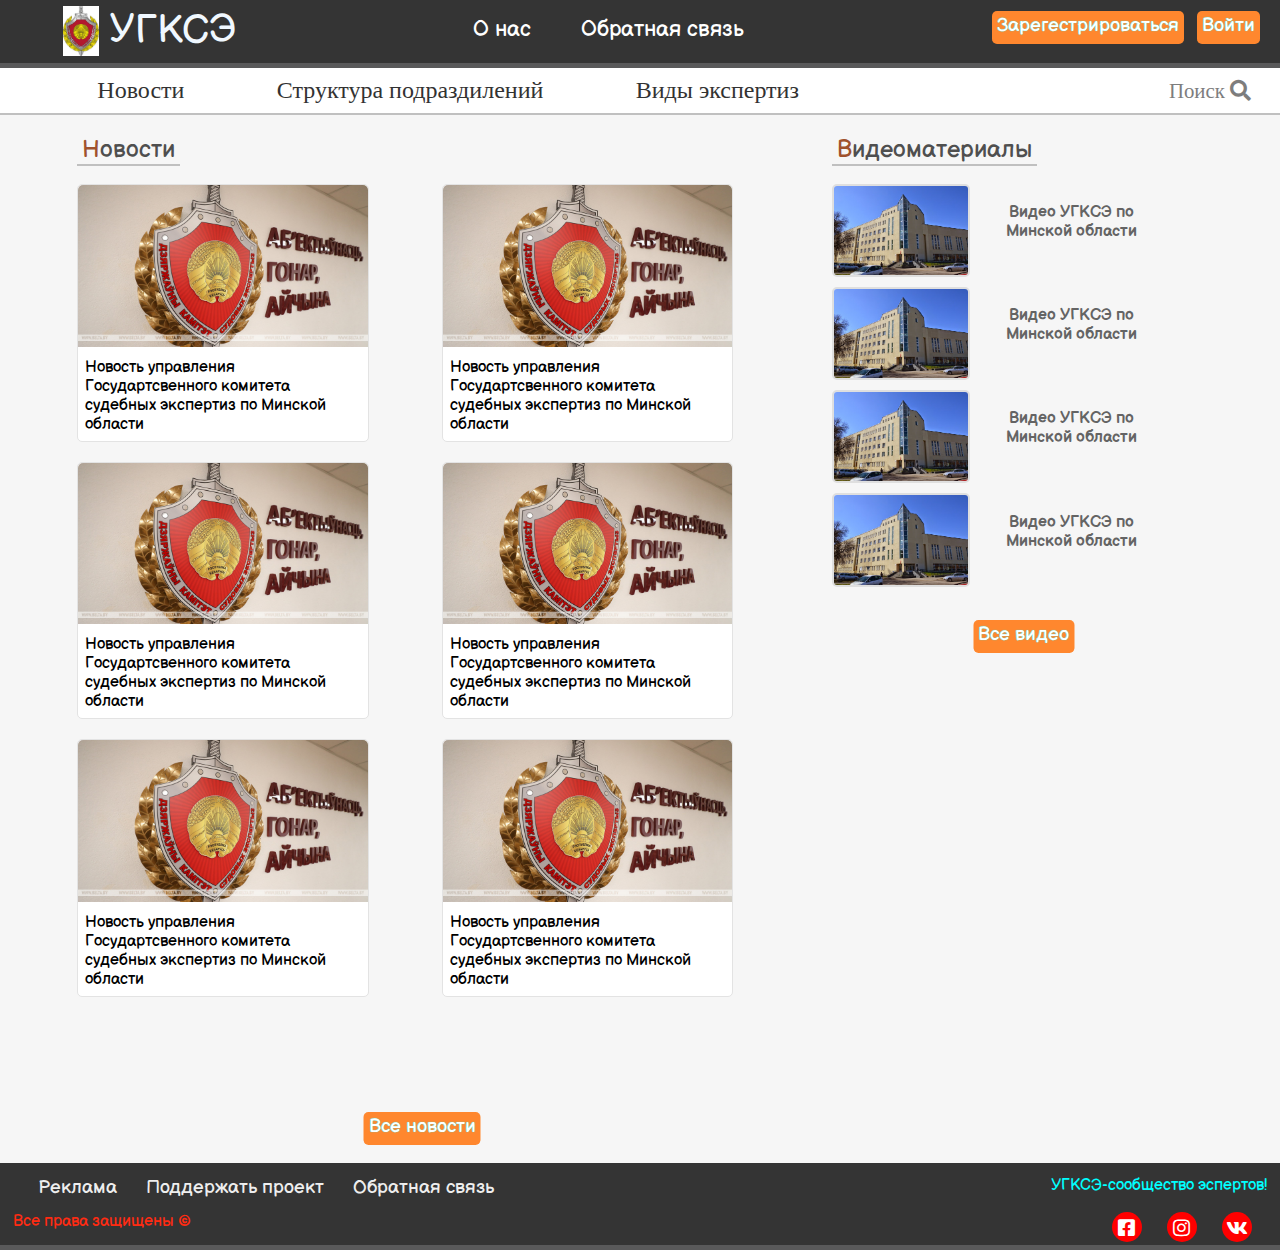
<file: www/index.html>
<!DOCTYPE html>
<html lang="en">
<head>
    <meta charset="UTF-8">
    <title>Test</title>
    <link rel="stylesheet" href="css/style.css" type="text/css">
    <link rel="stylesheet" href="css/main.css" type="text/css">
    <meta name="description" content="тестовый сайт">
    <meta name="keywords" content="тест, test">
    <meta name="viewport" content="width=device-width, initial-scale=1">
    <link href="img/" rel="shortcut icon" type="image/x-icon">
    <link rel="stylesheet" href="css/all.css" >
</head>
<body>
    <div id="wrapper">
        <div id="content">
            <header>
                <div id="logo">
                    <a href="index.html" title="На главную">
                        <img src="img/logo.jpg" title="На главную" alt="index/html">
                        <span>УГКСЭ</span>
                    </a>
                </div>
                <div id="about">
                    <a href="" title="О нас"> О нас</a>
                    <a href="" title="Обратная связь"> Обратная связь</a>
                </div>
                <div id="req_auth">
                    <a href="" title="Войти">
                        <div class="btn">Войти</div>
                    </a>
                    <a href="" title="Регестрация">
                        <div class="btn">Зарегестрироваться</div>
                    </a>
                </div>
            </header>
            <nav>
                <div id="showMenu"><i class="fas fa-bars"></i></div>
                <div id="hideMenu">
                    <a href="">Новости</a>
                    <a href="">Структура подраздилений</a>
                    <a href="">Виды экспертиз</a>

                </div>
                <div id="search">
                    <span>Поиск</span>
                    <i class="fas fa-search"></i>
                </div>
                <div id="mobileMenu">
                    <a href="">Новости</a><br>
                    <a href="">Структура подраздилений</a><br>
                    <a href="">Виды экспертиз</a><br>
                    <hr>
                    <a href="">Войти</a>
                    <a href="">Регистрация</a>
                </div>
            </nav>
            <div id="main">

                <div id="news">
                    <h2 class="heading">Новости</h2>
                    <div style="clear: both"><br></div>
<!--Статья-->
                    <div class="article">
                        <img src="img/art.jpg" title="Новость" alt="Photo">
                        <span>Новость управления Государтсвенного комитета судебных экспертиз по Минской области</span>
                    </div>
                    <div class="article">
                        <img src="img/art.jpg" title="Новость" alt="Photo">
                        <span>Новость управления Государтсвенного комитета судебных экспертиз по Минской области</span>
                    </div>
                    <div class="article">
                        <img src="img/art.jpg" title="Новость" alt="Photo">
                        <span>Новость управления Государтсвенного комитета судебных экспертиз по Минской области</span>
                    </div>
                    <div class="article">
                        <img src="img/art.jpg" title="Новость" alt="Photo">
                        <span>Новость управления Государтсвенного комитета судебных экспертиз по Минской области</span>
                    </div>
                    <div class="article">
                        <img src="img/art.jpg" title="Новость" alt="Photo">
                        <span>Новость управления Государтсвенного комитета судебных экспертиз по Минской области</span>
                    </div>
                    <div class="article">
                        <img src="img/art.jpg" title="Новость" alt="Photo">
                        <span>Новость управления Государтсвенного комитета судебных экспертиз по Минской области</span>
                    </div>
                    <a href="" title="Посмотреть больше новостей">
                        <div class="btn">Все новости</div>
                    </a>

                </div>

            </div>
            <aside>
                <div id="video">
                    <h2 class="heading">Видеоматериалы</h2>
                    <div style="clear: both"><br></div>
                    <div class="video">
                        <img src="img/unnamed.jpg" title="Видео" alt="Video">
                        <span>Видео УГКСЭ по Минской области</span>
                    </div>
                    <div class="video">
                        <img src="img/unnamed.jpg" title="Видео" alt="Video">
                        <span>Видео УГКСЭ по Минской области</span>
                    </div>
                    <div class="video">
                        <img src="img/unnamed.jpg" title="Видео" alt="Video">
                        <span>Видео УГКСЭ по Минской области</span>
                    </div>
                    <div class="video">
                        <img src="img/unnamed.jpg" title="Видео" alt="Video">
                        <span>Видео УГКСЭ по Минской области</span>
                    </div>
                    <div style="clear: both"><br></div>
                    <a href="" title="Посмотреть все видео">
                        <div class="btn">Все видео</div>
                    </a>
                </div>
            </aside>
            <div style="clear: both"><br></div>
        </div>

        <footer>
            <div id="site_name">
                <span>УГКСЭ</span>-сообщество эспертов!
            </div>
            <div id="footer_menu">
                <a href="" title="О рекламе">Реклама</a>
                <a href="" title="Поддержать проект">Поддержать проект</a>
                <a href="" title="Написать письмо">Обратная связь</a>
            </div>
            <div id="rights">
                <a href="">Все права защищены &copy;<?=date ("Y") ?> </a>
            </div>
            <div id="social">
                <a href="" title="Група ВК"><i class="fab fa-vk"></i></a>
                <a href="" title="Мы в Instagram"><i class="fab fa-instagram"></i></a>
                <a href="" title="Група Facebook"><i class="fab fa-facebook-square"></i></a>
            </div>
        </footer>
    </div>


<!-- JQuery -->

    <script src="https://ajax.googleapis.com/ajax/libs/jquery/3.5.1/jquery.min.js"></script>
    <script>
        $('#showMenu').click(function () {
            if($('#mobileMenu').is (':visible'))
                $('#mobileMenu').hide ();
            else  $('#mobileMenu').show ();
        });

        $(document).scroll(function () {
            if ($(document).width () > 785) {
                if ($(document).scrollTop() > $("header").height () +10)
                    $('nav').addClass ('fixed')
                else
                    $('nav').removeClass ('fixed')
            }
        });


        window.onresize = function (event) {
            $('#mobileMenu').hide ();
        }
    </script>


</body>
</html>
</file>
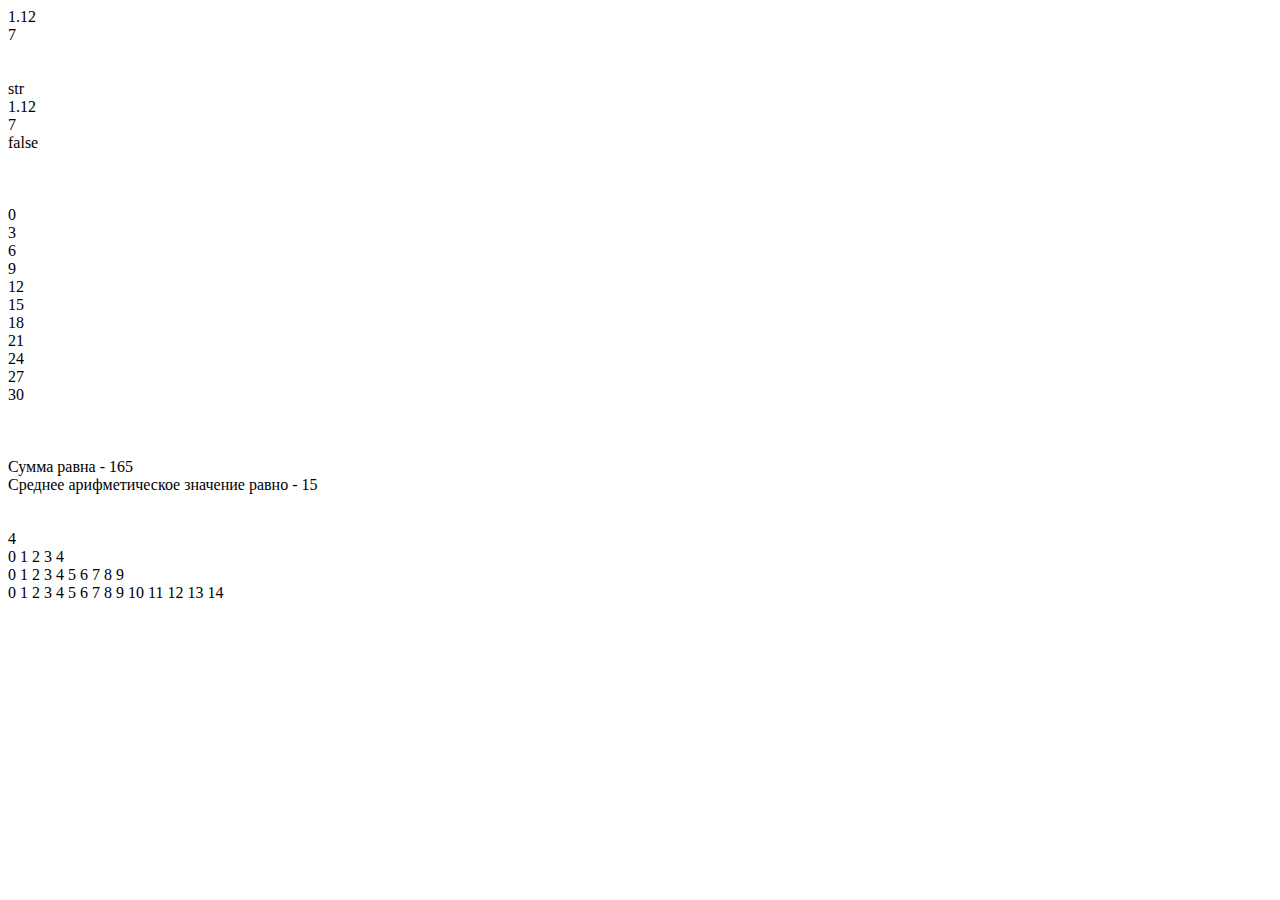
<file: JavaScript/Array.html>
<!DOCTYPE html>
<html lang="en">
<head>
    <meta charset="UTF-8">
    <title>Array</title>
</head>
<body>
    <script type="text/javascript">
        var arr = new Array ("str", 1.12, 7, false);
        document.write(arr[1] + '<br/>' + arr[2]);


        document.write('<br/>');
        document.write('<br/>');
        document.write('<br/>');


        for (var i = 0; i < arr.length; i++) {
            document.write(arr[i] + '<br/>');
        }

        document.write('<br/>');
        document.write('<br/>');
        document.write('<br/>');


        arr = new Array ();
        for (i = 0; i <= 10; i ++) {
        arr[i] = i * 3;
        document.write(arr[i] + '<br/>');
        }


        document.write('<br/>');
        document.write('<br/>');
        document.write('<br/>');



        /* Сумма значний массива*/
        var summ = 0;
        for ( i = 0; i < arr.length; i ++) {
            summ += arr [i];
        }
        document.write("Сумма равна - " + summ + '<br/>');
        document.write(" Среднее арифметическое значение равно - " + (summ / arr.length));



        document.write('<br/>');
        document.write('<br/>');
        document.write('<br/>');



        /* Многоменрыне массивы*/
        var arr_1 = new Array ();
        var arr_2 = new Array ();
        var arr_3 = new Array ();
        for (i =0; i < 5; i ++) arr_1 [i] = i;
        for (i =0; i < 10; i ++) arr_2 [i] = i;
        for (i =0; i < 15; i ++) arr_3 [i] = i;
        var arr = new Array (arr_1, arr_2, arr_3);
        document.write(arr [0] [4]);


        document.write('<br/>');

        for ( var x = 0; x < arr.length; x ++) {
            for (var y = 0; y < arr[x].length; y ++) {
            document.write(arr[x][y] + " ");


            }
            document.write('<br/>');
        }



    </script>

</body>
</html>
</file>
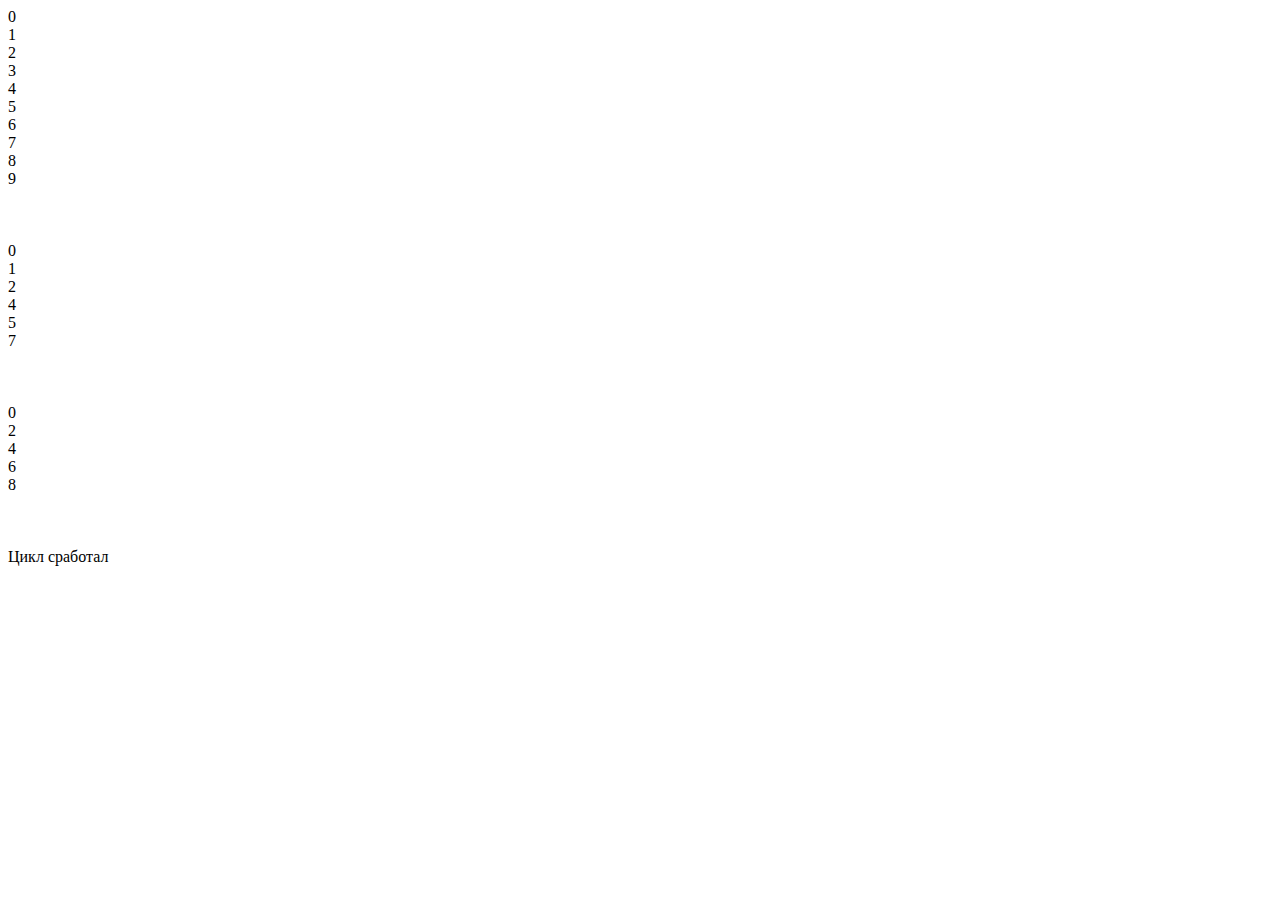
<file: JavaScript/cycles.html>
<!DOCTYPE html>
<html lang="en">
<head>
    <meta charset="UTF-8">
    <title>cycles</title>
</head>
<body>
<script type="text/javascript">
    for ( var i = 0; i < 10; i ++) {
        document.write(i +"<br/>");
    }
    document.write('<br/>');
    document.write('<br/>');
    document.write('<br/>');

    for ( var i = 0; i < 10; i ++) {
        if (i % 3 == 0 && i != 0) continue;
        if (i == 8) break;
        document.write(i +"<br/>");
    }
    document.write('<br/>');
    document.write('<br/>');
    document.write('<br/>');

    var x = 0;
    while ( x < 10) {
        document.write( x + "<br/>");
        x += 2;
    }

    document.write('<br/>');
    document.write('<br/>');
    document.write('<br/>');
/* Цикл сработает 1 раз 100%*/
    var y = 1000;
    do {
        document.write( "Цикл сработал");

    } while (y <100);



</script>

</body>
</html>
</file>
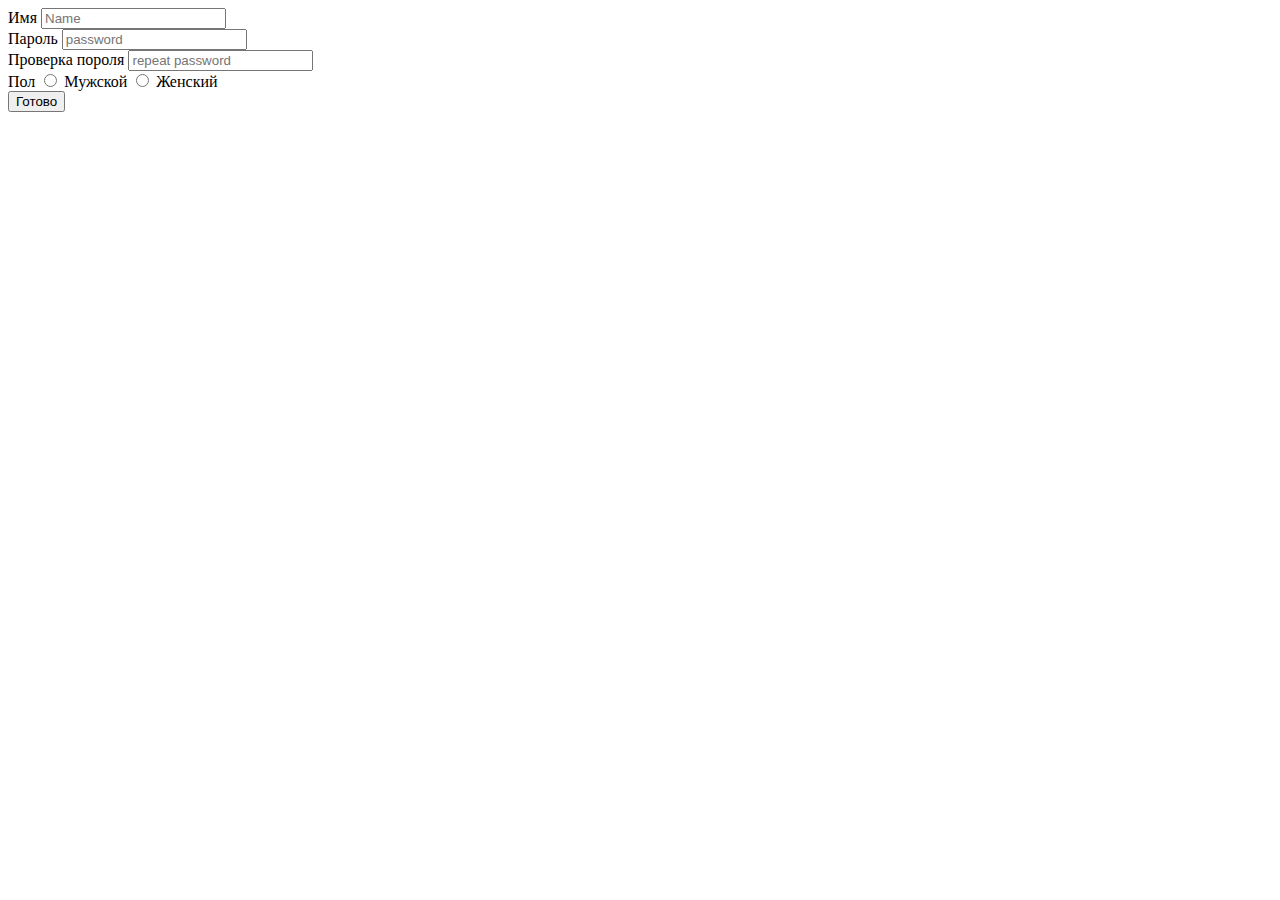
<file: JavaScript/Forms.html>
<!DOCTYPE html>
<html lang="en">
<head>
    <meta charset="UTF-8">
    <title>Forms</title>
    <script type="text/javascript">
        function valid(form) {

        }
    </script>
</head>
<body>
    <form action="" method="post" name="form" onsubmit="valid (this)">
        <label for="name">Имя</label>
        <input type="text" name="input" placeholder="Name" id="name"> <br/>
        <label for="password">Пароль</label>
        <input type="text" name="password" placeholder="password" id="password"> <br/>
        <label for="proverka">Проверка пороля</label>
        <input type="text" name="proverka" placeholder="repeat password" id="proverka"> <br/>
        <span>Пол</span>
        <input type="radio" name="sex" value="M" id="sex_M">
        <label for="sex_M">Мужской</label>
        <input type="radio" name="sex" value="Ж" id="sex_W">
        <label for="sex_W">Женский</label> <br/>
        <input type="submit" name="submit" value="Готово">

    </form>

</body>
</html>
</file>
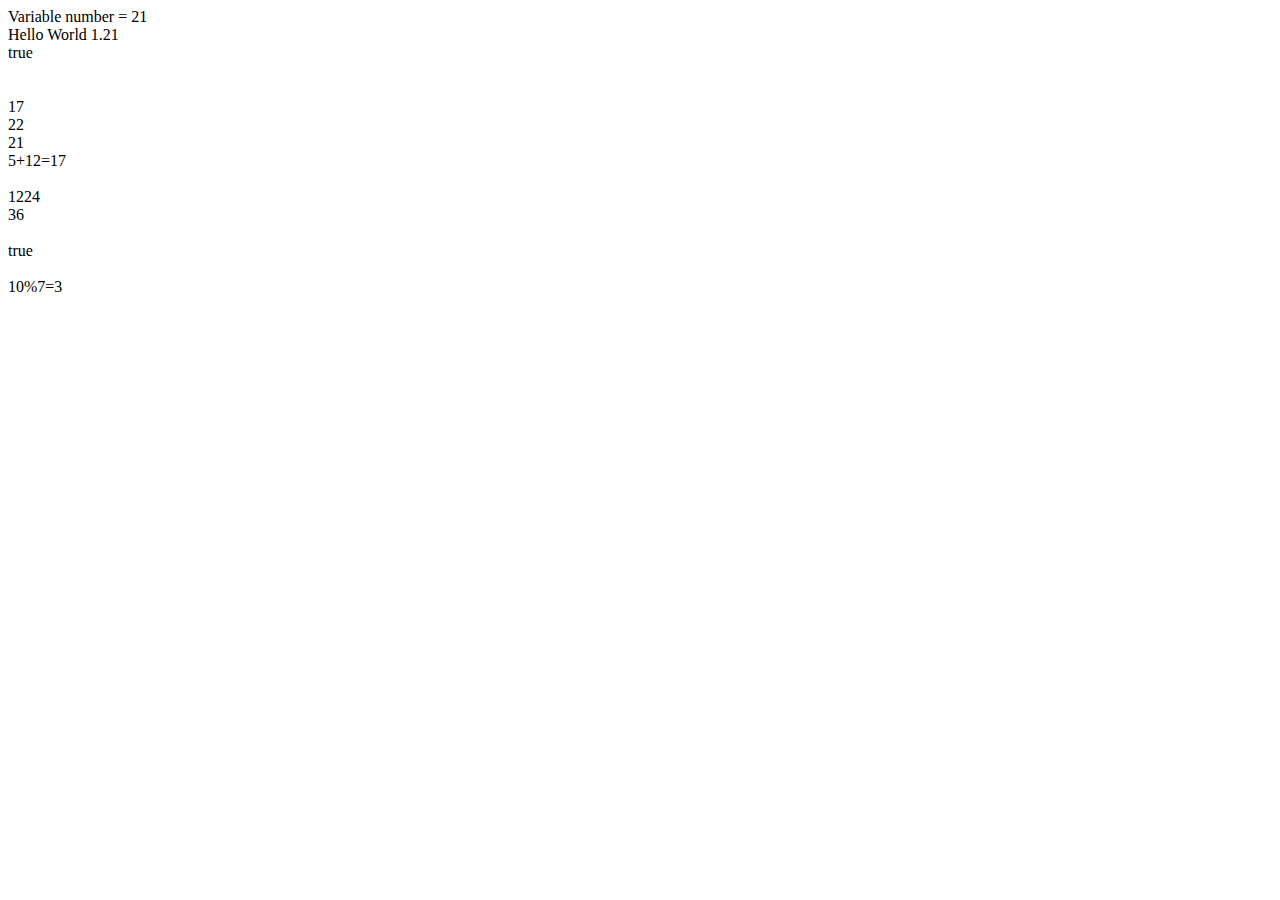
<file: JavaScript/math.html>
<!DOCTYPE html>
<html lang="en">
<head>
    <meta charset="UTF-8">
    <title>JS math</title>
</head>
<body>
    <script>
       // document.write("Hello World");
        var number = 21;
        var string;
        string = "Hello World  ";
        var floatNumber = 1.21;
        var isTrue = true;
        document.write("Variable number = " + number + "<br/>" +string + floatNumber + "<br/>" + isTrue + "<br/>");
       document.write('<br/>');
       document.write('<br/>');
        var x =5;
        var y = 12;
        var result = x+y;
        document.write(result);
        result += x;
       document.write("<br/>" +result);
       result -- ;
       document.write("<br/>" +result);

       document.write("<br/>" + x + '+' + y + "=" + (x+y));

       var str_1 = '12';
       var str_2 = '24';
       document.write('<br/>');
       document.write('<br/>' + str_1 + str_2);
       document.write('<br/>');
       document.write(Number (str_1) + Number(str_2));

       document.write('<br/>');
       document.write('<br/>');

       var bool;
       var z = 6;
       var d = 7;
       bool = z <= d;
       document.write(bool);

       document.write('<br/>');
       document.write('<br/>');

       document.write(10 + "%" + 7 + "=" + (10%7));






    </script>
</body>
</html>
</file>
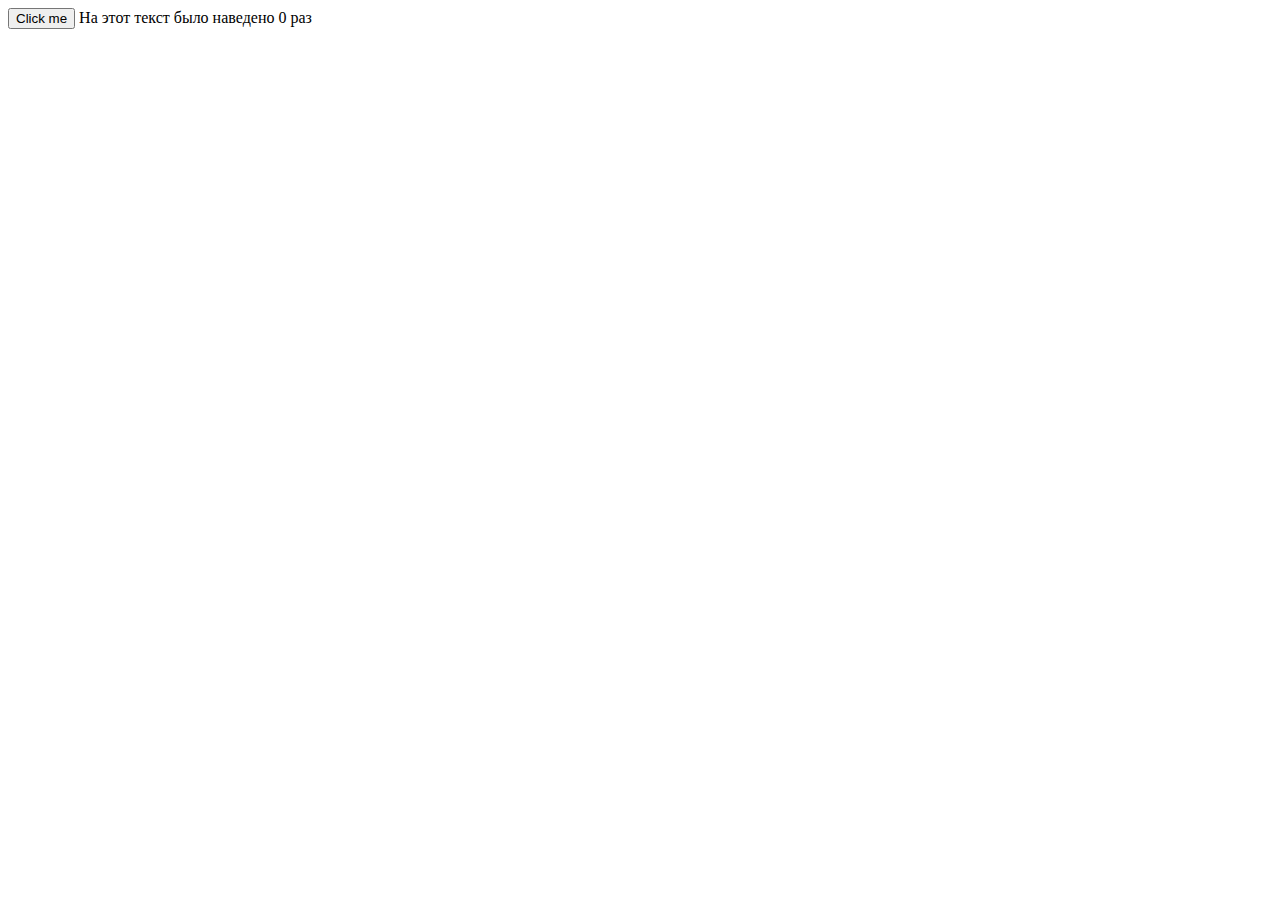
<file: JavaScript/Sobitiya.html>
<!DOCTYPE html>
<html lang="en">
<head>
    <meta charset="UTF-8">
    <title>event</title>
    <script type="text/javascript">
        function ButtonClick(button) {
            alert("Вы нажали на кнопку c именем " + button.name);

        }
        var count = 0;
        function counter(element) {
            count ++;
            element.innerHTML ="На этот текст было наведено " + count +" раз";

        }
    </script>
</head>
<body onload="alert('Страница загружена')">
    <input type="button" name="Click" value="Click me" onclick="ButtonClick (this)">

    <span onmouseover="counter (this)">На этот текст было наведено 0 раз</span>

</body>
</html>
</file>
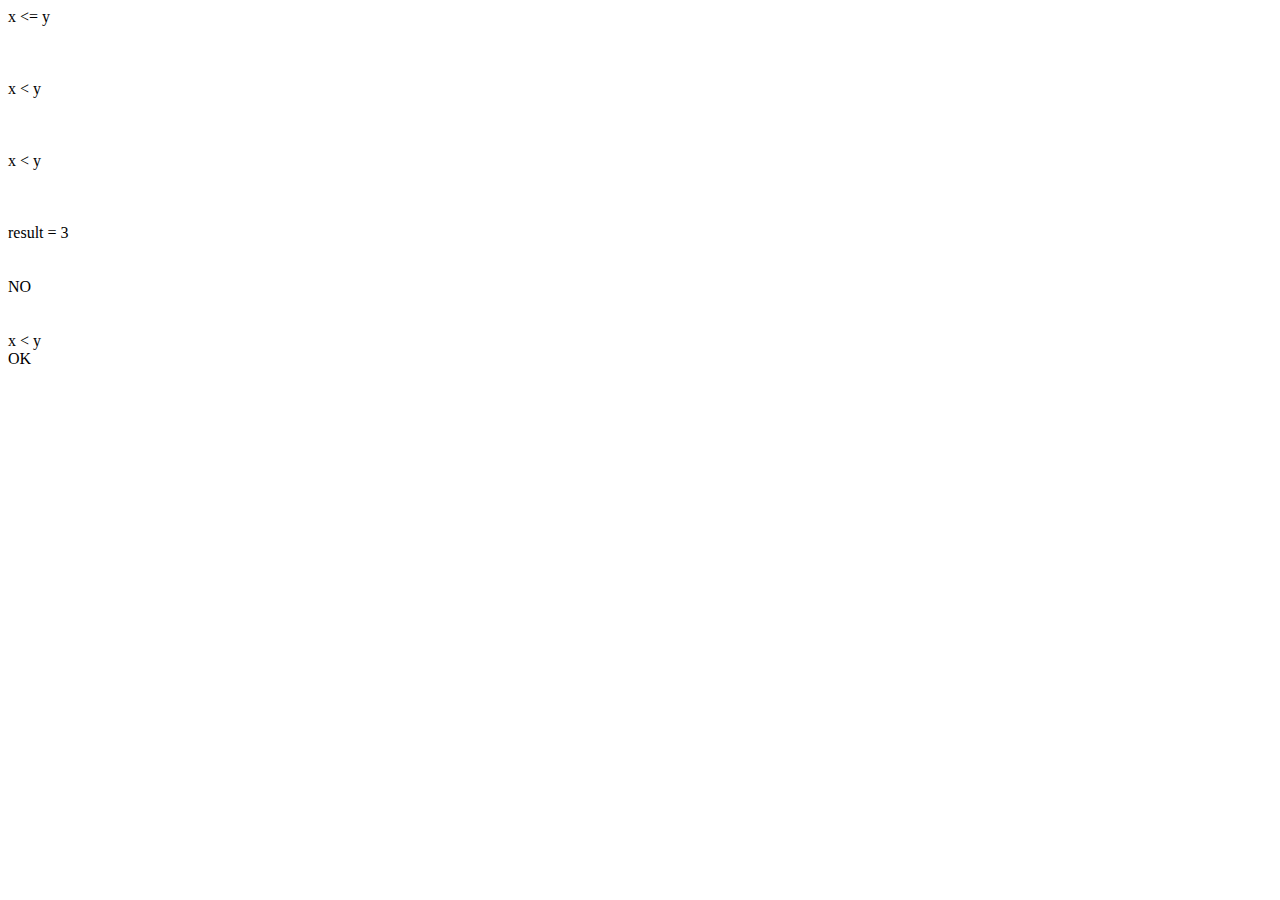
<file: JavaScript/terms.html>
<!DOCTYPE html>
<html lang="en">
<head>
    <meta charset="UTF-8">
    <title>JS terms</title>
</head>
<body>
    <script>
        var x = 4;
        var y = 5;
        if (x <= y) {
            document.write("x <= y" +"<br/>");

        }
        document.write('<br/>');
        document.write('<br/>');
        document.write('<br/>');



        if (x >= y) {
            document.write("x >= y" + "<br/>");
        }
        else {
            document.write("x < y" + "<br/>");
        }
        document.write('<br/>');
        document.write('<br/>');
        document.write('<br/>');






        if (x > y) {
            document.write("x > y" + "<br/>");
        }
        else if (x == y) {
            document.write("x = y" + "<br/>");
        }
        else {
            document.write("x < y" + "<br/>");

        }
        document.write('<br/>');
        document.write('<br/>');
        document.write('<br/>');



        var result = 3;
        switch (result) {
            case 1: document.write("result = 1"); break;
            case 2: document.write("result = 2"); break;
            case 3: document.write("result = 3"); break;
            case 4: document.write("result = 4"); break;
            default: document.write('result > 4');

        }
        document.write('<br/>');
        document.write('<br/>');
        document.write('<br/>');




        x > y ? document.write("YES") : document.write("NO");
        document.write('<br/>');
        document.write('<br/>');
        document.write('<br/>');



        var bool = false;
        if (x < y && bool != true) {
            document.write("x < y");
        }
        document.write('<br/>');
        if (x > y || bool != true) {
            document.write("OK");
        }


    </script>

</body>
</html>
</file>
<file: www/css/style.css>
@import url('https://fonts.googleapis.com/css2?family=Balsamiq+Sans:ital,wght@0,400;0,700;1,400;1,700&display=swap');
/*font-family: 'Balsamiq Sans', cursive;*/
* {
    margin: 0;
    padding: 0;
}
body, html {
    width: 100%;
    height: 100%;
    }
body {
    background-color: #f6f6f6;
}
a {
    color: #ff2b12;
    text-decoration: none;
    transition: all.6s ease;
    -o-transition: all.6s ease;
    -webkit-transition: all.6s ease;
    -moz-transition: all.6s ease;

}

a:hover {
    color: #1fe218;
    text-decoration: none;
    transition: all.6s ease;
    -o-transition: all.6s ease;
    -webkit-transition: all.6s ease;
    -moz-transition: all.6s ease;

}

img {
    max-width: 100%;
    height: auto;
}

#wrapper {
    display: flex;
    flex-direction: column;
    height: 100%;
}
#content {
    flex: 1 0 auto;
}

/* Стили для шапки*/

header {
    float: left;
    background-color: #343434;
    width: 99%;
    padding: 0.5%;
    border-bottom: 5px solid #59595a;
}

header>div#logo>a>img {
   height: 50px;
    width: auto;
    float: left;
}

header>div#logo>a>span {
    margin-left: 10px;
    font-size: 2.5em;
    font-family:'Balsamiq Sans', cursive ;
    color: aliceblue;

}

@media (min-width:786px) {

    header>div#logo>a>img {
        margin-left: 15%;
    }

    #logo {
        float: left;
        width: 30%;
    }

    #about {
        float: left;
        width: 35%;
    }

    #req_auth {
        float: right;
        width: 35%;
    }
}
@media (max-width:785px) and (min-width:440px){

    header>div#logo>a>img {
        margin-left: 15%;
    }

    #logo {
        float: left;
        width: 50%;
    }

    #about {
        visibility: hidden;
        display: none;
    }

    #req_auth {
        float: right;
        width: 50%;
    }
}
@media (max-width:549px) {

    header>div#logo>a>img {
        margin-left: 5%;
    }

    #logo {
        width: 100%;
    }

    #about {
        visibility: hidden;
        display: none;
    }

    #req_auth {
        visibility: hidden;
        display: none;
    }
}

#about {
    text-align: center;
    font-family: 'Balsamiq Sans', cursive;
    font-size: 1.4em;
    padding-top: 10px;
}

#about>a {
    color: white;
    padding-bottom: 0;

}

#about>a:hover {
    color: #1fe218;
    border-bottom: 1px solid silver;
}

#about>a:last-child {
    margin-left: 10%;
}

#req_auth>a {
    color: white;
    }

.btn {
    float: right;
    margin-right: 3%;
    margin-top: 5px;
    padding: 3px 5px;
    border-radius: 5px;
    font-size: 1.2em;
    font-family: 'Balsamiq Sans', cursive;
    background-color: #ff872e;
    text-shadow: aqua 0 0 1px;
    border-bottom: #ff872e  solid 4px;
    color: white;
}

.btn:hover {
    border-bottom: #ff872e  solid 2px;
    margin-top: 7px;
}

.btn:active {
    border-bottom: #ff872e  solid 0;
    margin-top: 9px;
}


/* Меню*/

nav {
    width: 98.6%;
    padding: 0.7%;
    float: left;
    border-bottom: 2px solid silver;
    background-color: white;
    z-index: 1;
}
nav a {
    color: #323232;
    font-size: 1.5em;
    margin-left: 7%;
}
nav a:hover {
    color: #868686;
    border-bottom: 1px solid silver;
}

nav a:last-of-type {
    margin-right: 15px;
}

.fixed {
    position: fixed;
    top: 0;
    opacity: 0.9;
    padding: 0.7%;
    font-size: 1em;
    width: 98.6%;

    }

.fixed:hover {
    opacity: 1;
}

.fixed a:hover {
    color: #ff8224;
}

#hideMenu {
    display: inline;
}

#showMenu {
    display: inline;
    font-size: 1.3em;
    margin-left: 20px;
    float: left;
    margin-top: 2px;
    cursor: pointer;

}
#search {
    float: right;
    color: #7d7d7d;
    cursor: pointer;
    font-size: 1.3em;
    margin-right: 20px;
    margin-top: 2px;
}

#mobileMenu {
    display: none;
    width: 100%;
    float: left;
}

@media (min-width: 737px) {
    #showMenu {
        display: none;
        visibility: hidden;
    }
}
@media (max-width: 736px) {
    #hideMenu {
        display: none;
        visibility: hidden;
    }
}
@media (max-width: 824px) {
    nav a {
        margin-left: 3%;
    }
    nav a:first-child {
        margin-left: 5%;
    }
}


/* Конец стилей для шапки*/

/*Стили для футера*/

footer {
    float: left;
    background-color: #343434;
    width: 98%;
    padding: 1%;
    border-bottom: 5px solid #59595a;
    font-family: 'Balsamiq Sans', cursive;
    padding-bottom: 0;
    }
#site_name {
    margin-left: 3%;
    color: aqua;
    float: right;

}


#footer_menu>a {
    color: #eeeeee;
    margin-left: 2%;
    font-size: 1.2em;
}
#footer_menu>a:hover {
    color: coral;
    border-bottom: 1px solid silver;
}
#rights {
    float: left;
    margin-top: 1%;
    padding-bottom: 0;

}
#rights>a {
    font-size: 1em;
}
#rights>a:hover {
    border-bottom: 1px solid silver;
}
#social {
    float: right;
    width: 40%;
    margin-right: 1%;
    margin-top: 10px;
    padding: 3px;
}
#social>a {
    margin-left: 5%;
    float: right;
    font-size: 1.2em;
    color: white;
    width: 30px;
    height: 30px;
    border-radius: 50%;
    background-color: #ff0000;
    text-align: center;
    line-height: 35px;
}
#social>a:hover {
   background-color: rgba(250, 0, 0, 0.6) ;
}
@media (max-width: 703px) {
    #site_name{
        display: none;
    }
    #social {
        width: 100%;
    }
}
@media (max-width: 443px) {
    #footer_menu>a{


    }
}
</file>
<file: www/css/main.css>
#main {
    width: 60%;
    float: left;
    margin-left: 3%;
    margin-top: 20px;
    position: relative;
    padding-bottom: 10%;
}
aside {
    float: left;
    width: 30%;
    margin-right: 3%;
    margin-top: 20px;
    margin-left: 2%;
    position: relative;
}


#news {
    margin-left: 5%;
    width: 95%;
    float: left;
}

.heading {
    font-size: 1.5em;
    font-weight: lighter;
    font-family: 'Balsamiq Sans', cursive;
    color: #4f4f4f;
    border-bottom: 2px solid silver;
    padding: 0 5px;
    float:  left;
}
.heading:first-letter {
    color: sienna;
}
.article {
    width: 40%;
    float: left;
    margin-right: 10%;
    margin-bottom: 20px;
    background-color: #fff;
    border: 1px solid #e3e3e3;
    max-width: 400px;
    box-sizing: border-box;
    border-radius: 5px;
}
.article>img {
    border-radius: 5px 5px 0 0;
}

.article>span {
    font-family: 'Balsamiq Sans', cursive;
    font-size: 1em;
    margin: 7px;
    width: 100%border-box;
    float: left;
    text-align: justify-all;
}
#news>a>.btn {
    float: left;
    position: absolute;
    margin: 0;
    bottom: 0;
    left: 50%;
    transform: translate(-50%);
}

#video {
    float: left;
    width: 100%;
    margin-bottom: 10%;
}

.video {
    width: 100%;
    margin-bottom: 10px;
    float: left;
    font-size: 1em;
    font-family: 'Balsamiq Sans', cursive;
    color: #646464;
}
.video>img {
    border: 2px solid #dfdfdf;
    width: 35%;
    float: left;
    margin-right: 5px;
    border-radius: 5px;
}

.video>span {
    float: left;
    font-weight: bold;
    width: 50%;
    text-align: center;
    padding-top: 5%;
}
#video>a>.btn {
    float: left;
  position: absolute;
    margin: 0;
    left: 50%;
    bottom: 0;
    margin-right: -50%;
    transform: translate(-50%);
}

/*Адаптивность!!!*/


@media (max-width: 977px) and (min-width: 868px) {
    .article {
        margin-right: 5%;
        width: 45%;
    }
}

@media (max-width: 867px) and (min-width: 586px) {
   #main {
       width: 100%;
       margin-right: 1%;

    }
    aside {
        float: right;
    }

}
@media (max-width: 585px) {
    #main {
        width: 100%;
        margin-right: 1%;

    }
    .article {
        width: 90%;
        margin-left: 10%;
    }
    aside {
        float: right;
    }

}

@media (max-width: 877px) {
    .video>span {
        padding-top: 0;
    }
    #main {
        width: 100%;
    }

}
</file>
